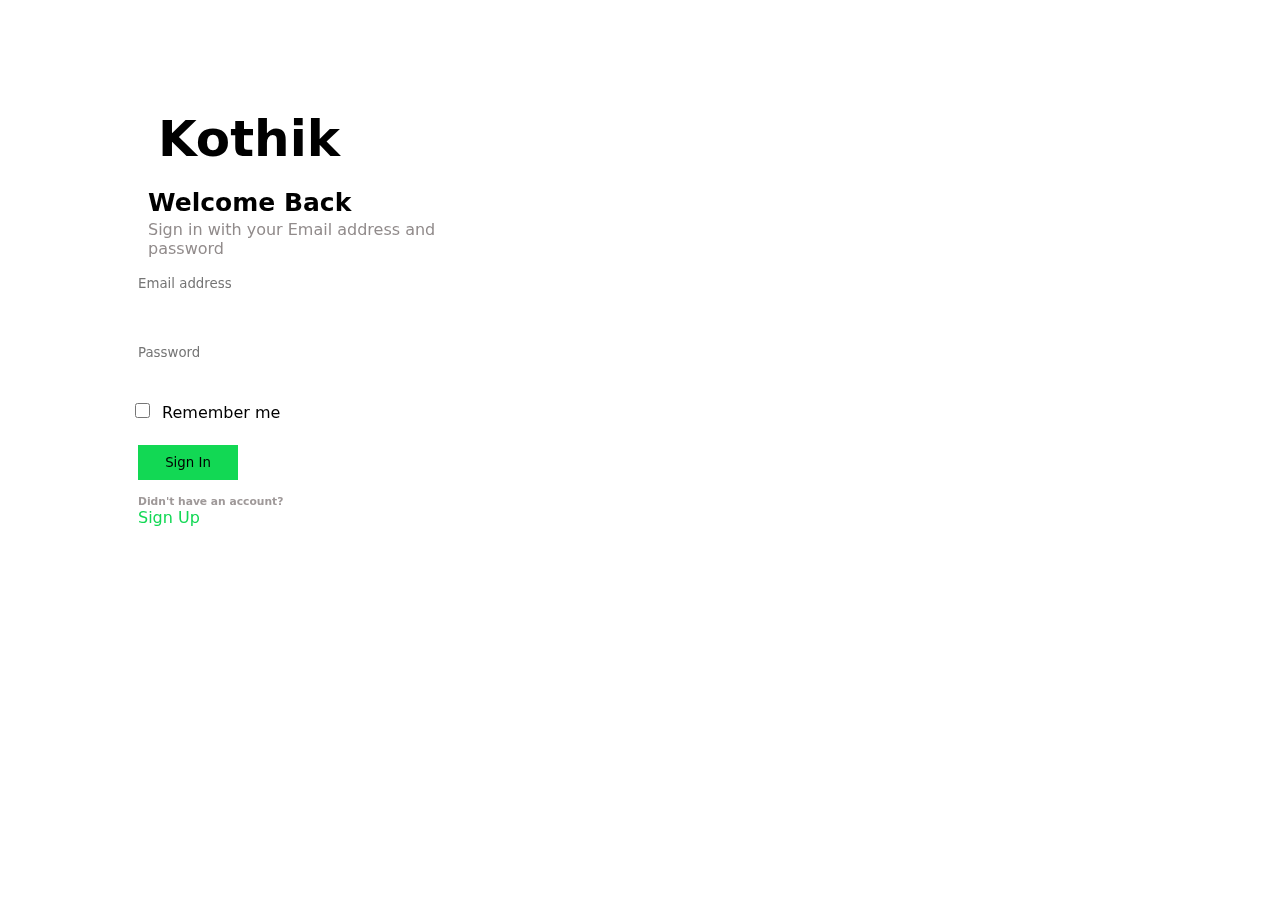
<file: kothik register/login.html>
<!DOCTYPE html>
<html lang="en">
<head>
    <meta charset="UTF-8">
    <meta http-equiv="X-UA-Compatible" content="IE=edge">
    <meta name="viewport" content="width=device-width, initial-scale=1.0">
    <title>login</title>
    <link rel="stylesheet" href="login.css">
</head>
<body>
    <div id="main">
        <div id="loginpage">
            <div id="login">
                <h1>Kothik</h1>
                <h3>Welcome Back</h3>
                <p>Sign in with your Email address and password</p>
                <input  placeholder="Email address" type="email" name="" id="box"> <br> 
                <input  placeholder="Password" id="box" type="password" name =""> <br>
                <input type="checkbox" name="checkbox" id="checkbox" > Remember me <br>
                <input class="logbtn" type="button" value="Sign In"> <br>
                <h6>Didn't have an account?</h6> <a href="#">Sign Up</a>


            </div>
            <div id="image"></div>
        </div>
    </div>


    <script src="https://cdnjs.cloudflare.com/ajax/libs/gsap/3.11.4/gsap.min.js" integrity="sha512-f8mwTB+Bs8a5c46DEm7HQLcJuHMBaH/UFlcgyetMqqkvTcYg4g5VXsYR71b3qC82lZytjNYvBj2pf0VekA9/FQ==" crossorigin="anonymous" referrerpolicy="no-referrer"></script>
    <script src="script.js"></script>
</body>
</html>
</file>
<file: kothik register/login.css>
*{
    margin: 0;
    padding: 0;
    box-sizing: border-box;
    font-family: system-ui, -apple-system, BlinkMacSystemFont, 'Segoe UI', Roboto, Oxygen, Ubuntu, Cantarell, 'Open Sans', 'Helvetica Neue', sans-serif;
}
html,body{
    width: 100%;
    height: 100%;
}
#main{
    height: 100%;
    width: 100%;
     background-image: url(https://images.unsplash.com/photo-1493770348161-369560ae357d?ixlib=rb-4.0.3&ixid=MnwxMjA3fDB8MHxwaG90by1wYWdlfHx8fGVufDB8fHx8&auto=format&fit=crop&w=1470&q=80);
    background-size: cover;
    
}
#main #loginpage{
    height: 80%;
    width: 80%;
    border-radius: 10px;
    overflow: hidden;
    position: absolute;
    top: 50%;
    left: 50%;
    transform: translate(-50%, -50%);
    display: flex;
}
#loginpage #login{
   background-color: rgba(254, 255, 255, 0.434);
    width: 40%;
    height: 100%;
    backdrop-filter: blur(5px);
    
}
h1{
    font-size: 50px;
    padding: 20px 30px;
}
h3{
    padding: 0 20px;
    font-size: 25px;
}
p{
    padding: 0 20px;
    margin-top: 3px;
    color: rgb(145, 139, 139);
}
 #loginpage #box{
    height: 30px;
    width: 250px;
    margin: 10px;
    padding-left:0 30px ;
    border: none;
    display: flex;
}
#loginpage  #checkbox{
   padding-left:  10px;
   height: 15px;
   width: 15px;
   margin: 7px;
}
.logbtn{
    margin-top: 20px;
    height: 35px;
    width: 100px;
    left: 10%;
    transform: translate(10%, 0);
    border: none;
    background-color: rgb(18, 216, 84);
    cursor: pointer;
   
}
h6{
    color: rgb(159, 153, 153);
    margin-top: 15px ;
    padding: 0 10px;
    
}
a{
    text-decoration: none;
    margin-top: 20px;
    padding: 10px 10px;
    color:  rgb(18, 216, 84);
    
}
#loginpage #image{
    height: 100%;
    width: 70%;
    /* background-color: black; */
    background-image: url(https://images.unsplash.com/photo-1572978841127-8883b88e85c2?ixlib=rb-4.0.3&ixid=MnwxMjA3fDB8MHxwaG90by1wYWdlfHx8fGVufDB8fHx8&auto=format&fit=crop&w=1470&q=80);
    background-size: cover;
    background-position: center;
}
</file>
